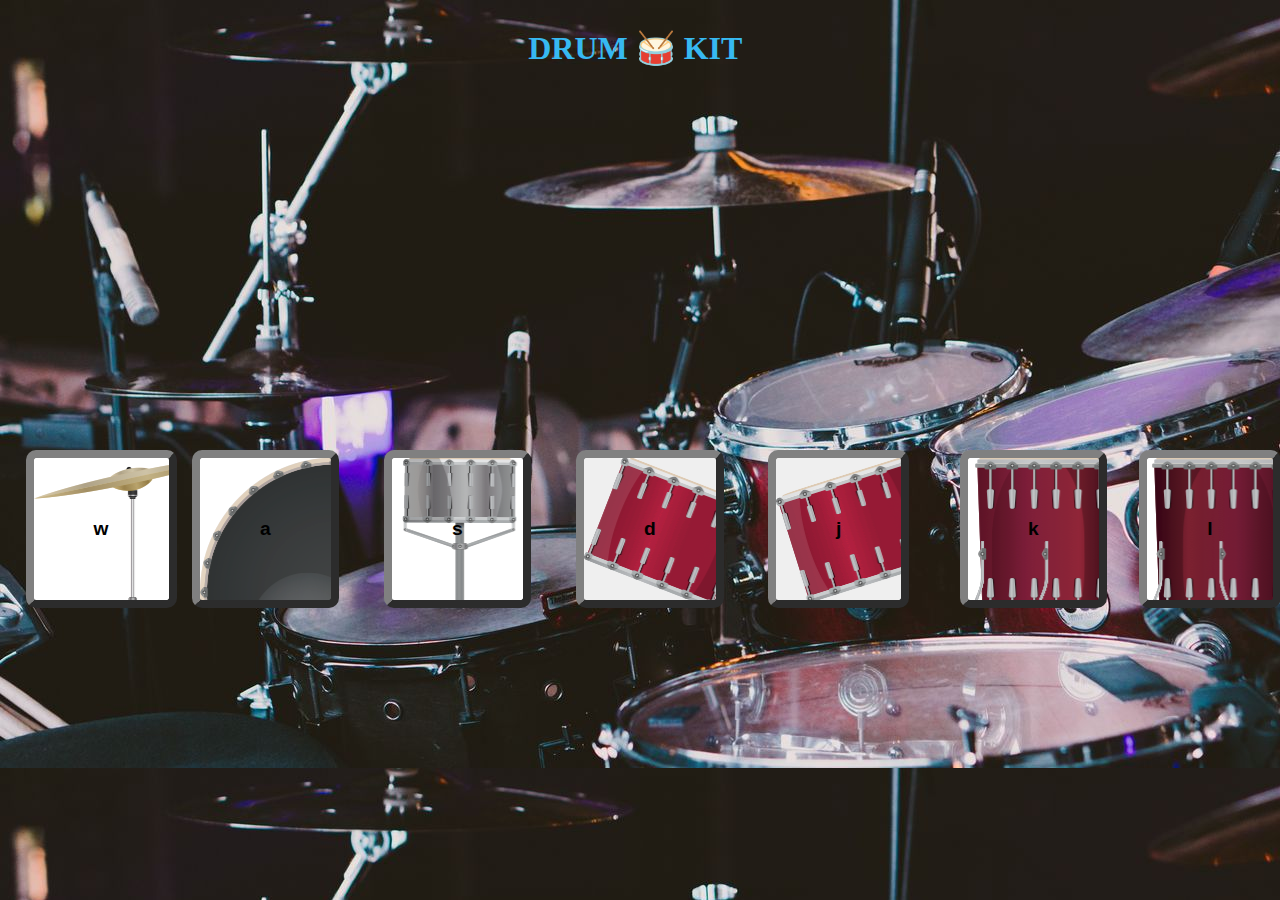
<file: index.html>
<!DOCTYPE html>
<html lang="en">
<head>
    <meta charset="UTF-8">
    <meta http-equiv="X-UA-Compatible" content="IE=edge">
    <meta name="viewport" content="width=device-width, initial-scale=1.0">
    <title>Drum kit</title>
    <link rel="stylesheet" href="drumkit.css">
</head>
<body>
    <h1>DRUM 🥁 KIT</h1>
    
    <button class="b1 drum">w</button>
    <button class="b2 drum">a</button>
    <button class="b3 drum">s</button>
    <button class="b4 drum">d</button>
    <button class="b5 drum">j</button>
    <button class="b6 drum">k</button>
    <button class="b7 drum">l</button>

    <script src="drumkit.js"></script>

</body>
</html>
</file>
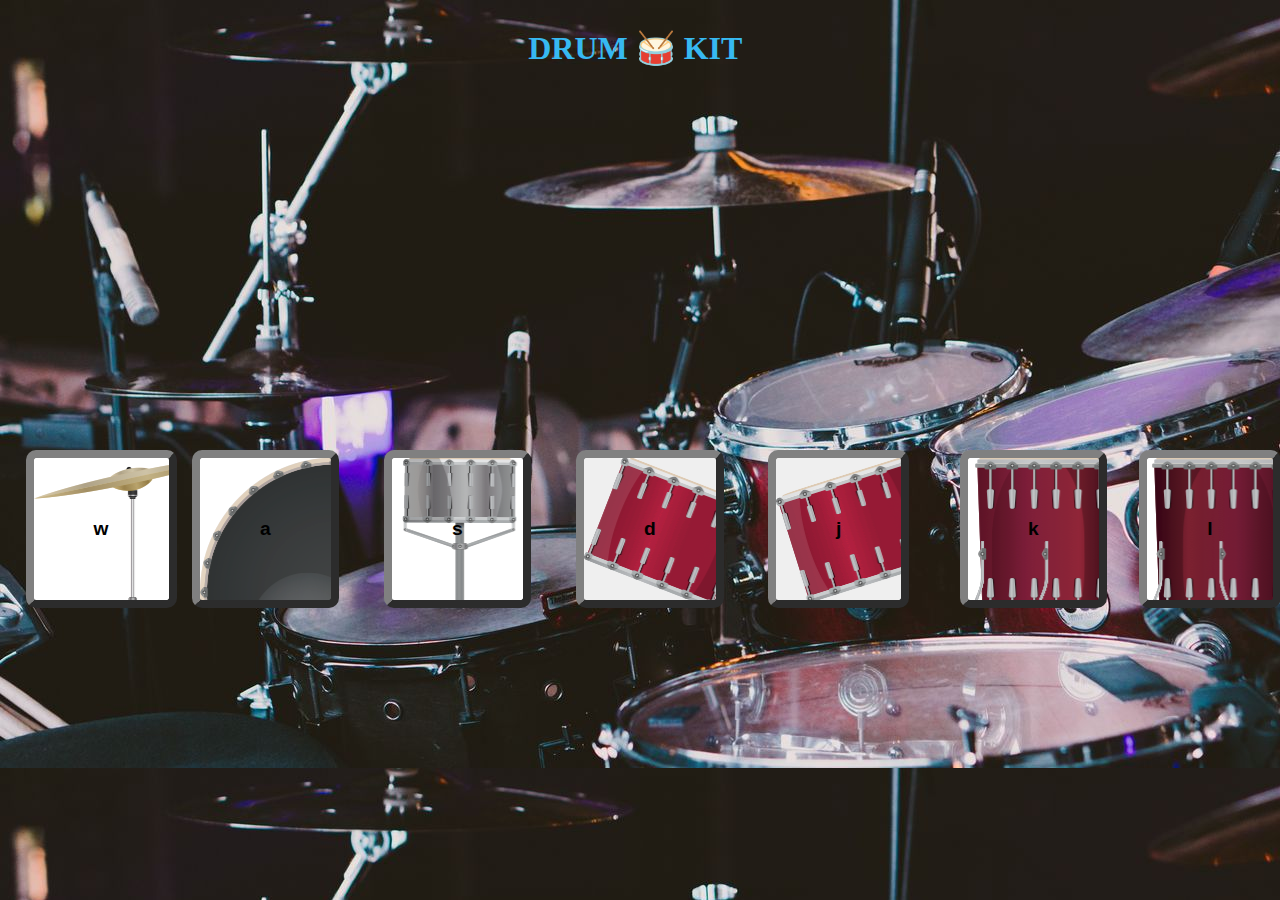
<file: drumkit.html>
<!DOCTYPE html>
<html lang="en">
<head>
    <meta charset="UTF-8">
    <meta http-equiv="X-UA-Compatible" content="IE=edge">
    <meta name="viewport" content="width=device-width, initial-scale=1.0">
    <title>Document</title>
    <link rel="stylesheet" href="drumkit.css">
</head>
<body>
    <h1>DRUM 🥁 KIT</h1>
    
    <button class="b1 drum">w</button>
    <button class="b2 drum">a</button>
    <button class="b3 drum">s</button>
    <button class="b4 drum">d</button>
    <button class="b5 drum">j</button>
    <button class="b6 drum">k</button>
    <button class="b7 drum">l</button>

    <script src="drumkit.js"></script>

</body>
</html>
</file>
<file: drumkit.css>
body{
    background-color: black;
    background-image: url(drum\ set.jpg);
}
h1{
    position: absolute;
    right: 42%;
    color: #37b9f1;
}
.b1{
    font-size: larger;
    font-weight: 800;
    color: black;
    padding: 60px;
    border-width: 8px;
    border-radius: 10px;
    border-color: gray;
    position: absolute;
    top: 50%;
    left: 2%;
    background-image: url("images/crash.png");
}

.b2{
    font-size: larger;
    font-weight: 800;
    color: black;
    border-width: 8px;
    border-radius: 10px;
    border-color: gray;
    padding: 60px;
    position: absolute;
    top: 50%;
    left: 15%;
    background-image: url("images/kick.png");
}

.b3{
    font-size: larger;
    font-weight: 800;
    color: black;
    border-width: 8px;
    border-radius: 10px;
    border-color: gray;
    padding: 60px;
    position: absolute;
    top: 50%;
    left: 30%;
    background-image: url("images/snare.png");
}

.b4{
    font-size: larger;
    font-weight: 800;
    color: black;
    border-width: 8px;
    border-radius: 10px;
    border-color: gray;
    padding: 60px;
    position: absolute;
    top: 50%;
    left: 45%;
    
    background-image: url("images/tom1.png");
}

.b5{
    font-size: larger;
    font-weight: 800;
    color: black;
    border-width: 8px;
    border-radius: 10px;
    border-color: gray;
    padding: 60px;
    position: absolute;
    top: 50%;
    left: 60%;
    background-image: url("images/tom2.png");
}

.b6{
    font-size: larger;
    font-weight: 800;
    color: black;
    border-width: 8px;
    border-radius: 10px;
    border-color: gray;
    padding: 60px;
    position: absolute;
    top: 50%;
    left: 75%;
    
    background-image: url("images/tom3.png");
}
.b7{
    font-size: larger;
    font-weight: 800;
    color: black;
    border-width: 8px;
    border-radius: 10px;
    border-color: gray;
    padding: 60px;
    position: absolute;
    top: 50%;
    left: 89%;
    
    background-image: url("images/tom4.png");
}
</file>
